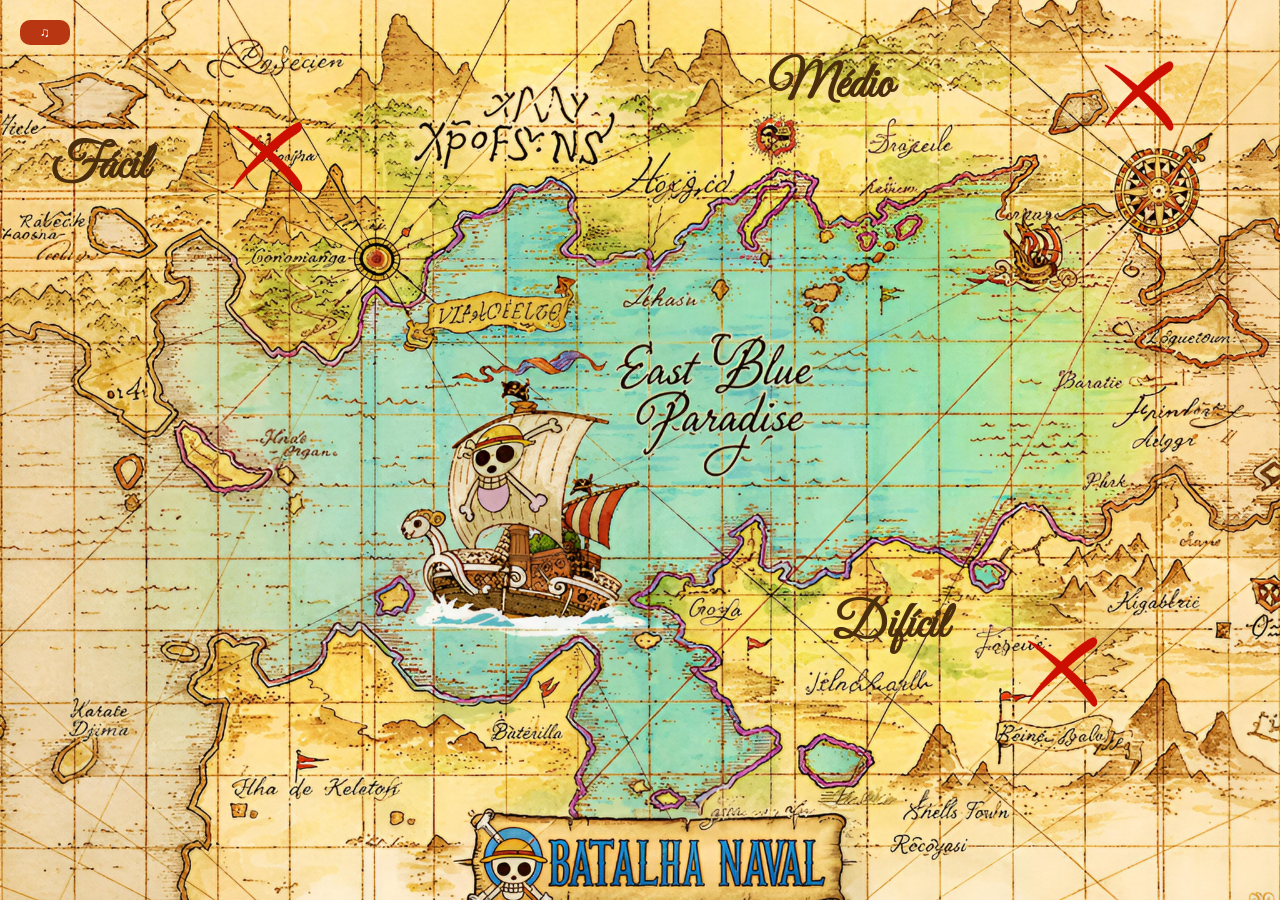
<file: html/mapa.html>
<!DOCTYPE html>
<html lang="en">

<head>

    <meta charset="UTF-8">
    <meta name="viewport" content="width=device-width, initial-scale=1.0">
    <title>Mapa</title>

    <!--Link da font Great Vibes-->
    <link rel="preconnect" href="https://fonts.googleapis.com">
    <link rel="preconnect" href="https://fonts.gstatic.com" crossorigin>
    <link href="https://fonts.googleapis.com/css2?family=Cinzel:wght@400..900&family=Great+Vibes&display=swap" rel="stylesheet">

    <link rel="stylesheet" href="../css/style-mapa.css">


</head>


<body>


    <div class="mapa">

    <!--Uso de % para a altura ser responsiva, de acordo com a tela, ocupando a tela inteira, independente do tamanho,
    uso de auto, para a altura ser automática, dependendo da largura, para a imagem não ficar esticada-->

    <img src="../img/mapa/mapa_ampliado.jpg"> 

    <img class="nivel1" src="../img/mapa/x.png">
    <p class="nivel1-text">Fácil</p>

    <img class="nivel2" src="../img/mapa/x.png">
    <p class="nivel2-text">Médio</p>

    <img class="nivel3" src="../img/mapa/x.png">
    <p class="nivel3-text">Difícil</p>

    <script src="../script/script-mapa.js"></script>

    <!-- áudio da página -->
   <audio id="musica">
        <source src="../audios/mapa/som_mapa.mp3" type="audio/mpeg">
    </audio>

   <button onclick = tocar() class="audio">
        ♫
    </button>

    </div>

</body>

</html>
</file>
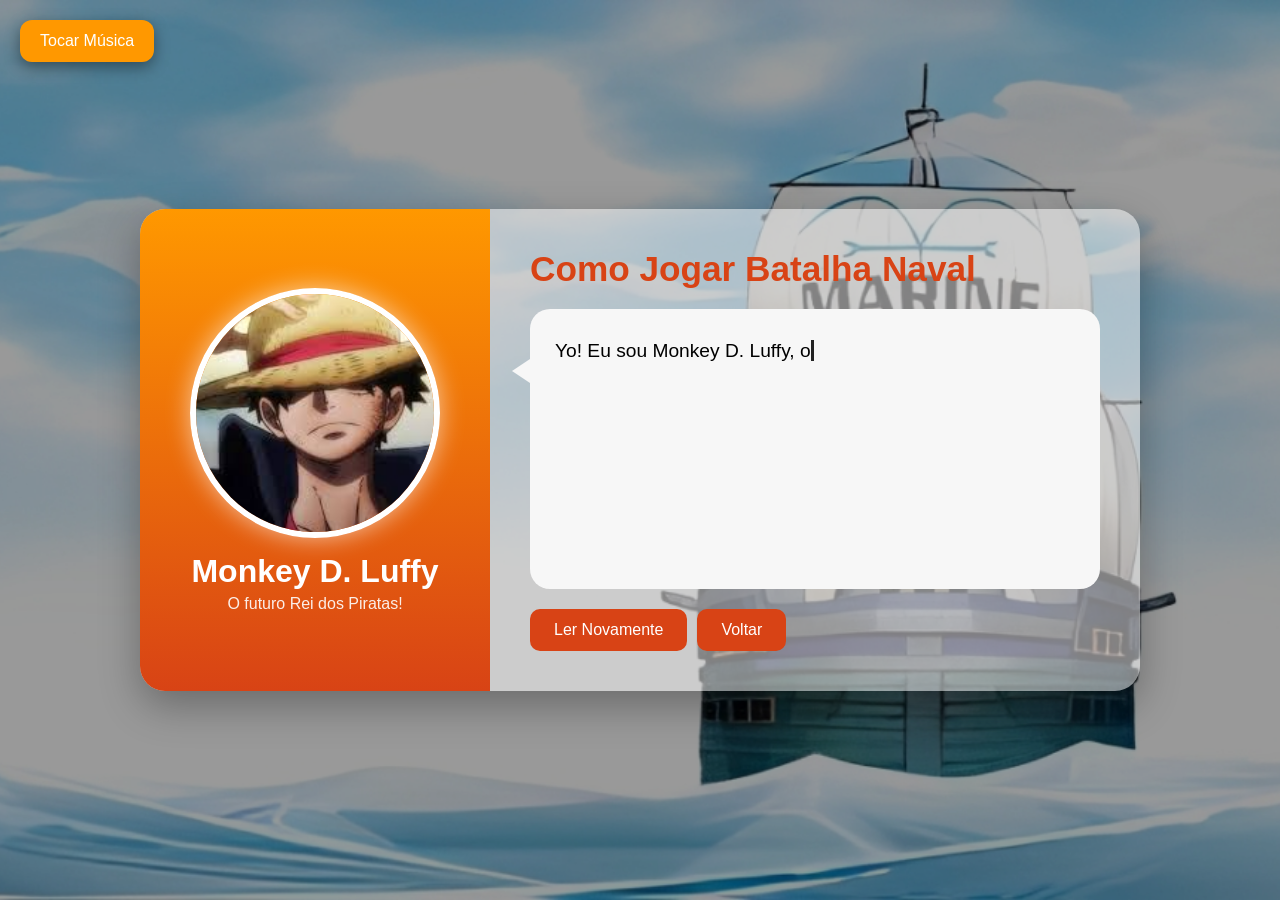
<file: html/tutorial.html>
<!DOCTYPE html>
<html lang="pt-BR">
<head>

<!-- configurações da página -->
<meta charset="UTF-8">
<meta name="viewport" content="width=device-width, initial-scale=1.0">

<!-- título da aba -->
<title>Luffy - Batalha Naval</title>

<!-- link do css-->
<link rel="stylesheet" href="../css/style-tutorial.css">
</head>

<body>

<!-- botão tocar música -->
<div class="botao-musica">
    <button onclick="tocarMusica()">
        Tocar Música
    </button>
</div>

<div class="fundo">
    <img src="../img/tutorial/marine.jpg" alt="">
</div>

<div class="overlay"></div>

<!-- card principal -->
<div class="card">

    <!-- lado esquerdo -->
    <div class="lado-esquerdo">

        <!-- foto -->
        <div class="foto">
            <img src="../img/tutorial/luffy.jpg">
        </div>

        <!-- nome -->
        <h2>Monkey D. Luffy</h2>

        <!-- subtítulo -->
        <p class="subtitulo">
            O futuro Rei dos Piratas!
        </p>

    </div>

    <!-- lado direito -->
    <div class="lado-direito">

        <!-- título -->
        <h1 class="titulo">Como Jogar Batalha Naval</h1>

        <!-- caixa do texto -->
        <div class="balao">
            <span id="fala"></span>
        </div>

        <!-- botões -->
        <div class="controles">

            <!-- botão para ler novamente -->
            <button onclick="lerNovamente()">
                Ler Novamente
            </button>

            <!-- botão voltar -->
            <button onclick="voltarPagina()">
                Voltar
            </button>

        </div>

    </div>

</div>

<!-- Áudio -->
<audio id="audio" loop>
    <source src="../audios/tutorial/audio.mp3" type="audio/mpeg">
</audio>

<!--link do script-->
<script src="../script/script-tutorial.js"></script> 

</body>
</html>
</file>
<file: css/style-mapa.css>
/* Colocando a div com position: relative para os botões ficarem posicionados de aconde com a div como
        referência */

        *{
            margin:0;
            padding:0;
            
        }

        /*estilizando e posicionando o botão do áudio*/

        .audio{
            position:absolute;
            top:20px;
            left:20px;
            color:aliceblue;
            background-color:#b93613;
            width:50px;
            height:25px;
            border:none;
            border-radius:10px;
        }

        body
        {
            height:100%;
            width:100%;
            overflow:hidden;
            font-weight:700;
            font-family: "Great Vibes", cursive;
        }

        .mapa
        {
            position: relative;
            width:100vw;
            height:100vh;
        }

        .mapa img:first-child
        {
            width:100%;
            height: 100%;
            object-fit:cover;
        }

        /* Colocando os botões com posição absoluta, para ocuparem uma posição específica */

        /* Uso de top e left para o posicionamento dos botões, usando a % para a responsividade */


        .nivel1
        {
            position: absolute;
            top: 60%;
            left: 75%;
            padding:5px;
            cursor:pointer;
            transition:0.3s;

        }

        .nivel1:hover{
            background:rgba(255, 255, 255, 0);
            transform:scale(1.05);

        }

        .nivel2{
            cursor:pointer;
            transition:0.3s;
        }

        .nivel2:hover{
            background:rgba(255, 255, 255, 0);
            transform:scale(1.05);
        }

        .nivel3{
            cursor:pointer;
            transition:0.3s;
        }

        .nivel3:hover{
            background:rgba(255, 255, 255, 0);
            transform:scale(1.05);
        }

        /*Estilos para telas maiores (desktop)*/

        @media (min-width: 1025px) and (max-width: 1599px){

        .nivel1
        {
            position: absolute;
            width: 8%;
            height: auto;
            top: 46%;
            left: 13%;

        }

        .nivel1-text
        {
            position: absolute;
            top: 60%;
            left: 14%;
            color:#4b2e0d;
            font-weight:bold;
            font-size: 50px;
        }

        .nivel2
        {
            position: absolute;
            width: 8%;
            height: auto;
            top: 12%;
            left: 5%;

        }

        .nivel2-text
        {
            position: absolute;
            top: 7%;
            left: 5%;
            color:#4b2e0d;
            font-weight:bold;
            font-size: 50px;
        }

        .nivel3
        {
            position: absolute;
            width: 8%;
            height: auto;
            top: 27%;
            left: 90%;

        }

        .nivel3-text
        {
            position: absolute;
            top: 30%;
            left: 79%;
            color:#4b2e0d;
            font-weight:bold;
            font-size: 50px;
        }
    
        }

        @media (min-width: 769px){

        .nivel1
        {
            position: absolute;
            width: 8%;
            height: auto;
            top: 11.2%;
            left: 16.5%;

        }

        .nivel1-text
        {
            position: absolute;
            top: 15%;
            left: 4%;
            color:#4b2e0d;
            font-weight:bold;
            font-size: 50px;
        }


        .nivel2
        {
            position: absolute;
            width: 8%;
            height: auto;
            top: 4.5%;
            left: 80%;

        }

        .nivel2-text
        {
            position: absolute;
            top: 6%;
            left: 65%;
            color:#4b2e0d;
            font-weight:bold;
            font-size: 50px;
        }

        .nivel3
        {
            position: absolute;
            width: 8%;
            height: auto;
            top: 69%;
            left: 79%;

        }

        .nivel3-text
        {
            position: absolute;
            top: 66%;
            left: 65%;
            color:#4b2e0d;
            font-weight:bold;
            font-size: 50px;
        }
    
        }

        /*Estilo para telas de tablet (largura até 768px) */

        @media (max-width: 768px){

        .nivel1
        {
            position: absolute;
            width: 8%;
            height: auto;
            top: 21%;
            left: 5%;

        }

        .nivel1-text
        {
            position: absolute;
            top: 8%;
            left: 12%;
            color:#4b2e0d;
            font-weight:bold;
            font-size: 50px;
        }

        .nivel2
        {
            position: absolute;
            width: 8%;
            height: auto;
            top: 5%;
            left: 85%;

        }

        .nivel2-text
        {
            position: absolute;
            top: 6%;
            left: 65%;
            color:#4b2e0d;
            font-weight:bold;
            font-size: 50px;
        }

        .nivel3
        {
            position: absolute;
            width: 8%;
            height: auto;
            top: 65%;
            left: 80%;

        }

        .nivel3-text
        {
            position: absolute;
            top: 53%;
            left: 76%;
            color:#4b2e0d;
            font-weight:bold;
            font-size: 50px;
        }
    
        }

        /*Estilo para telas de celular (largura até 480px portrait)*/

        @media (min-width: 480px) and (max-width: 767px){
            
            .nivel1
        {
            position: absolute;
            width: 8%;
            height: auto;
            top: 21%;
            left: 5%;

        }

        .nivel1-text
        {
            position: absolute;
            top: 22%;
            left: 28%;
            color:#4b2e0d;
            font-weight:bold;
            font-size: 50px;
        }
        }

        .nivel2
        {
            position: absolute;
            width: 8%;
            height: auto;
            top: 5%;
            left: 85%;

        }

        .nivel2-text
        {
            position: absolute;
            top: 6%;
            left: 60%;
            color:#4b2e0d;
            font-weight:bold;
            font-size: 50px;
        }
</file>
<file: css/style-tutorial.css>
/* remove margens e paddings */
*{
    margin:0;
    padding:0;
    box-sizing:border-box;
}

/* corpo principal */
body{
    font-family:'Segoe UI',sans-serif;
    background-size: cover;
    min-height:100vh;
    display:flex;
    justify-content:center;
    align-items:center;
    padding:20px;
}

/* botão música topo */
.botao-musica{
    position:fixed;
    top:20px;
    left:20px;
    z-index:999;
}

.botao-musica button{
    background:#ff9800;
    color:white;
    border:none;
    padding:12px 20px;
    border-radius:12px;
    cursor:pointer;
    font-size:1rem;
    box-shadow:0 5px 15px rgba(0,0,0,.4);
    transition:.3s;
}

.botao-musica button:hover{
    transform:scale(1.05);
    background:#e65100;
}

/* cartão principal */
.card{
    width:1000px;
    max-width:95%;
    background-color: rgba(255,255,255,0.5);
    border-radius:25px;
    overflow:hidden;
    box-shadow:0 15px 40px rgba(0,0,0,.3);
    display:flex;
}

/*fundo */
.fundo{
    position:fixed;
    top:0;
    left:0;
    width:100%;
    height:100%;
    z-index:-2;
}

.fundo img{
    width:100%;
    height:100%;
    object-fit:cover;
}

.overlay{
    position:fixed;
    top:0;
    left:0;
    width:100%;
    height:100%;
    background:rgba(0,0,0,0.4);
    z-index:-1;
}

/* área esquerda */
.lado-esquerdo{
    width:35%;
    background:linear-gradient(180deg,#ff9800,#d84315);
    display:flex;
    flex-direction:column;
    align-items:center;
    justify-content:center;
    color:white;
    padding:25px;
}

/* foto */
.foto{
    width:250px;
    height:250px;
    border-radius:50%;
    border:6px solid white;
    overflow:hidden;
    box-shadow:0 0 25px rgba(255,255,255,.6);
}

/* ajuste da imagem */
.foto img{
    width:100%;
    height:100%;
    object-fit:cover;
}

/* nome */
.lado-esquerdo h2{
    margin-top:15px;
    font-size:2rem;
}

/* subtítulo */
.subtitulo{
    opacity:.9;
    margin-top:5px;
    text-align:center;
}

/* área direita */
.lado-direito{
    width:65%;
    padding:40px;
    display:flex;
    flex-direction:column;
    justify-content:center;
}

/* título */
.titulo{
    color:#d84315;
    margin-bottom:20px;
    font-size:2.2rem;
}

/* balão de fala */
.balao{
    background:#f7f7f7;
    padding:25px;
    border-radius:20px;
    min-height:280px;
    position:relative;
    font-size:1.2rem;
    line-height:1.8;
}

/* ponta do balão */
.balao::before{
    content:"";
    position:absolute;
    left:-18px;
    top:50px;
    border-width:12px 18px 12px 0;
    border-style:solid;
    border-color:transparent #f7f7f7 transparent transparent;
}

/* cursor piscando */
#fala{
    border-right:3px solid #222;
    animation:piscar .8s infinite;
}

/* animação do cursor */
@keyframes piscar{
    50%{
        border-color:transparent;
    }
}

/* área dos botões */
.controles{
    margin-top:20px;
    display:flex;
    gap:10px;
}

/* botões */
button{
    background:#d84315;
    color:white;
    border:none;
    padding:12px 24px;
    border-radius:10px;
    cursor:pointer;
    font-size:1rem;
    transition:.3s;
}

/* hover dos botões */
button:hover{
    background:#bf360c;
    transform:scale(1.05);
}
</file>
